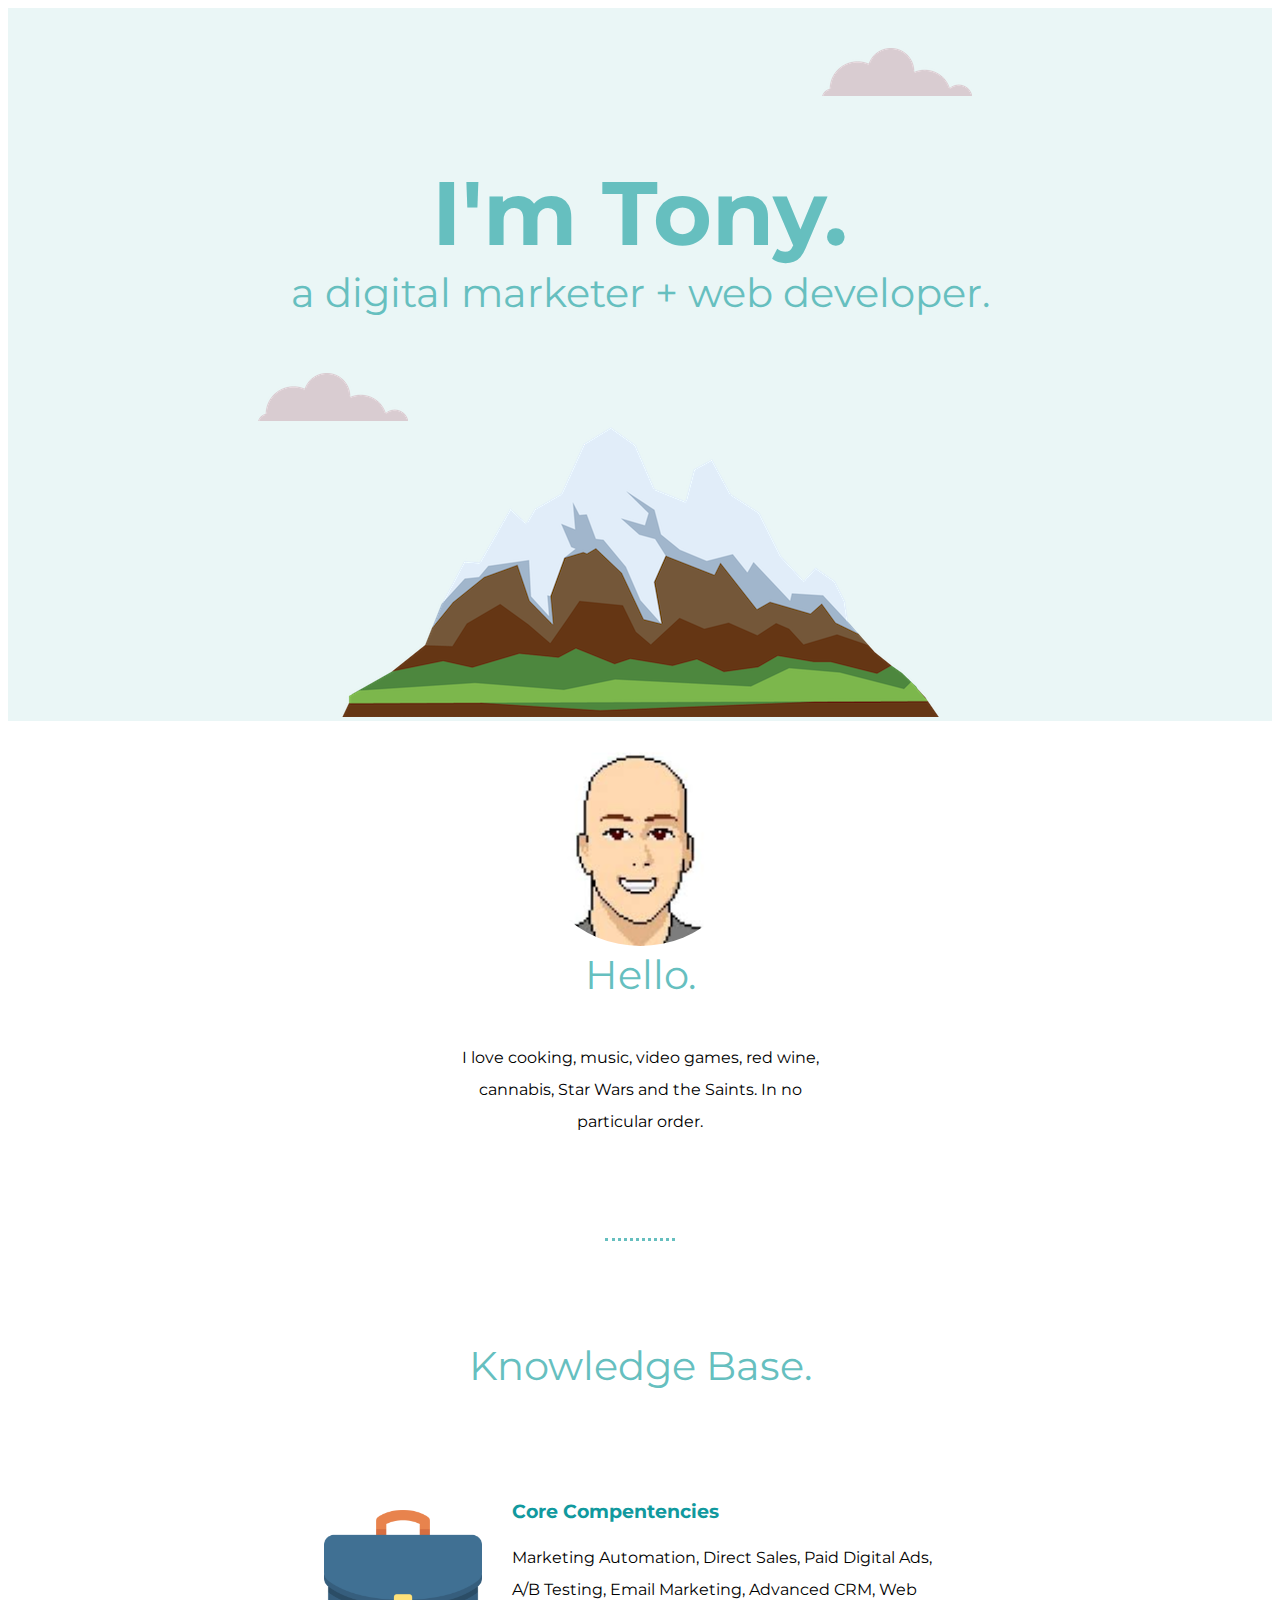
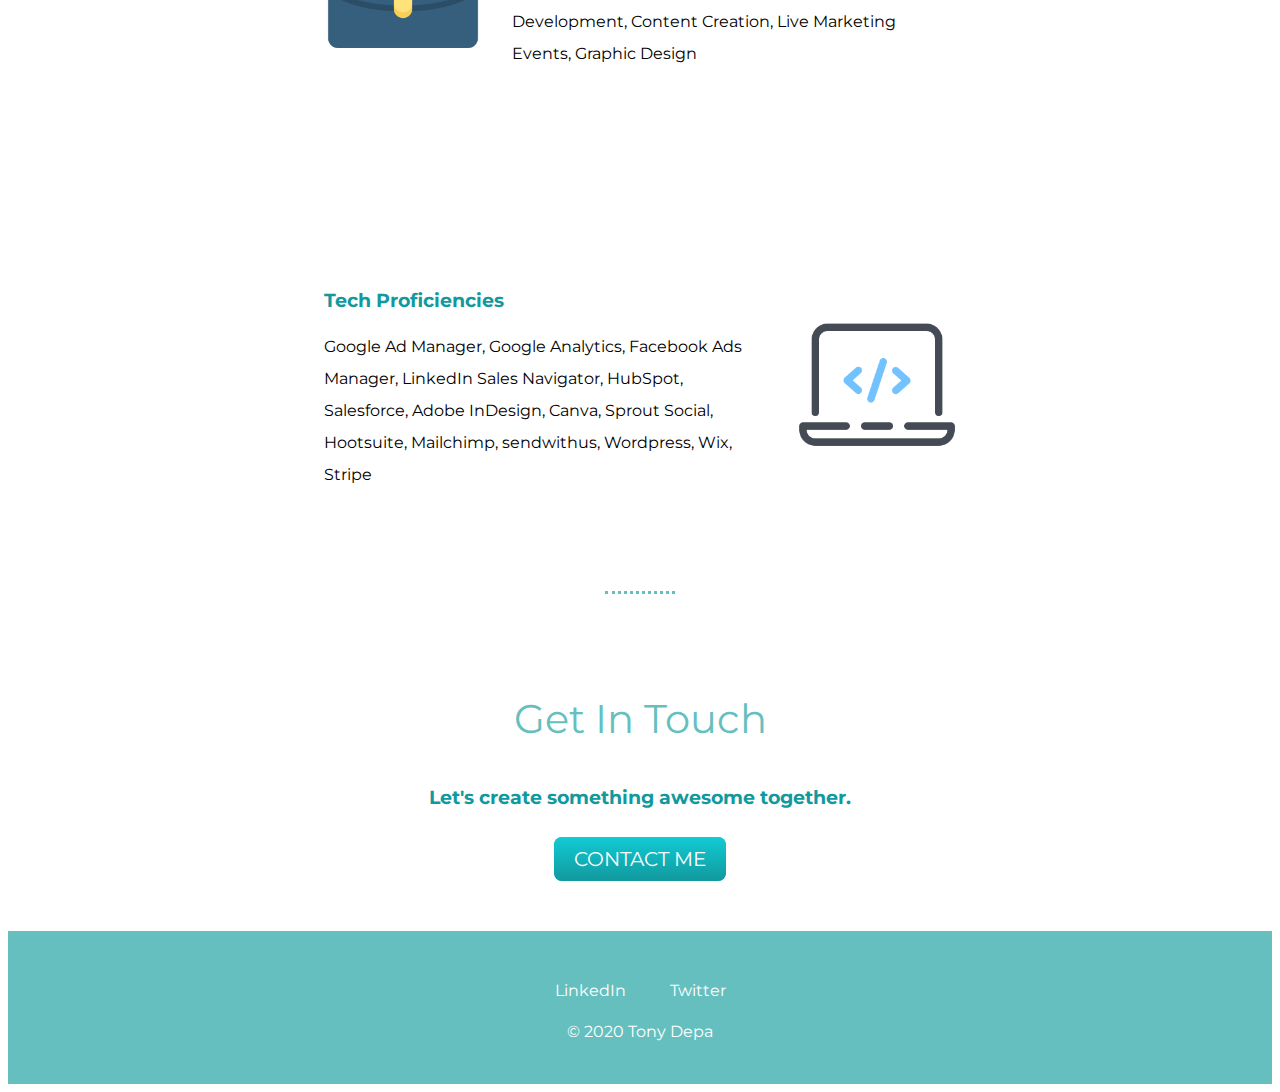
<file: index.html>
<!DOCTYPE html>
<html>

<head>
  <meta charset="utf-8">
  <title>Tony Depa</title>
  <link rel="stylesheet" href="styles.css">
  <link rel="icon" href="fav.ico">
  <link href="https://fonts.googleapis.com/css2?family=Montserrat:wght@300&display=swap" rel="stylesheet">
</head>

<body>
  <div class="top-container">
    <img class="top-cloud" src="images/cloud.png" alt="cloud-image">
    <h1>I'm Tony.</h1>
    <h2>a digital marketer + web developer.</h2>
    <img class="bottom-cloud" src="images/cloud.png" alt="cloud-image">
    <img src="images/mountain.png" alt="mountain-image">
  </div>

  <div class="middle-container">
    <div class="profile">
      <img src="Tony Depa - 8 bit.png">
      <h2>Hello.</h2>
      <p>I love cooking, music, video games, red wine, cannabis, Star Wars and the Saints. In no particular order.</p>
    </div>
    <hr>
    <div class="skills">
      <h2>Knowledge Base.</h2>
      <div class="skill-row">
        <img class="code-img" src="suitcase.png">
        <h3>Core Compentencies</h3>
        <p>Marketing Automation, Direct Sales, Paid Digital Ads, A/B Testing, Email Marketing, Advanced CRM, Web Development, Content Creation, Live Marketing Events, Graphic Design</p>
      </div>
      <br>
      <div class="skill-row">
        <img class="skill2" src="code.png">
        <h3>Tech Proficiencies</h3>
        <p>Google Ad Manager, Google Analytics, Facebook Ads Manager, LinkedIn Sales Navigator, HubSpot, Salesforce, Adobe InDesign, Canva, Sprout Social, Hootsuite, Mailchimp, sendwithus, Wordpress, Wix, Stripe</p>
      </div>
    </div>
    <hr>
    <div class="contact-me">
      <h2>Get In Touch</h2>
      <h3>Let's create something awesome together.</h3>
      <br />
      <a class="btn" href="mailto:anthonydepa@gmail.com">CONTACT ME</a>
    </div>
  </div>


  <div class="bottom-container">
    <a class="footer-link" href="https://www.linkedin.com/in/tonydepa/">LinkedIn</a>
    <a class="footer-link" href="https://twitter.com/DepaTony">Twitter</a>
    <p>© 2020 Tony Depa</p>
  </div>
</body>

</html>
</file>
<file: styles.css>
body {
  color: #40514E
  margin: 0;
  text-align: center;
  font-family: 'Montserrat', sans-serif;
}

h1 {
  color: #66BFBF;
  font-size: 5.625rem;
  margin: 50px auto 0px auto;
  font-family: 'Montserrat', sans-serif;
}

h2 {
  color: #66BFBF;
  margin-top: 0;
  font-family: 'Montserrat', sans-serif;
  font-size: 2.5rem;
  font-weight: normal;
  padding-bottom: 10px;
}

h3 {
  margin-top: 0;
  font-family: 'Montserrat', sans-serif;
  color: #11999E;
}

p {
  line-height: 2;
}

hr {
  border: dotted #66BFBF;
  border-bottom: none;
  width: 5%;
  margin: 100px auto;

}

a {
  color: #FFFFFF;
  margin: 10px 20px;
  text-decoration: none;
}

a:hover {
  color: blue;
}

.top-container {
  background-color: #EAF6F6;
  position: relative;
  padding-top: 100px;
}

.middle-container {
  margin: 100px 0:
}

.bottom-container {
  background-color: #66BFBF;
  padding: 50px 0 20px;
  color: #FFFFFF;
  font-family: 'Montserrat', sans-serif;
}

.skill-row {
  width: 50%;
  margin: 100px auto 100px auto;
  text-align: left;
}

.top-cloud {
  position: absolute;
  right: 300px;
  top: 40px;
}

.profile {
  width: 30%;
  margin: auto;
}

.bottom-cloud {
  position: absolute;
  left: 250px;
  bottom: 300px;
}

.code-img {
  width: 25%;
  float: left;
  margin-right: 30px;
}

.skill2 {
  width: 25%;
  float: right;
  margin-left: 30px;
}

.contact-me {
  width: 40%;
  margin: 40px auto 60px;
}

.btn {
  background: #11CBD4;
  background-image: -webkit-linear-gradient(top, #11CBD4, #11999E);
  background-image: -moz-linear-gradient(top, #11CBD4, #11999E);
  background-image: -ms-linear-gradient(top, #11CBD4, #11999E);
  background-image: -o-linear-gradient(top, #11CBD4, #11999E);
  background-image: linear-gradient(to bottom, #11CBD4, #11999E);
  -webkit-border-radius: 8;
  -moz-border-radius: 8;
  border-radius: 8px;
  font-family: 'Montserrat', sans-serif;
  color: #ffffff;
  font-size: 20px;
  padding: 10px 20px 10px 20px;
  text-decoration: none;
}

.btn:hover {
  background: #30E3CB;
  background-image: -webkit-linear-gradient(top, #30E3CB, #2BC4ED);
  background-image: -moz-linear-gradient(top, #30E3CB, #2BC4ED);
  background-image: -ms-linear-gradient(top, #30E3CB, #2BC4ED);
  background-image: -o-linear-gradient(top, #30E3CB, #2BC4ED);
  background-image: linear-gradient(to bottom, #30E3CB, #2BC4ED);
  text-decoration: none;
}
</file>
